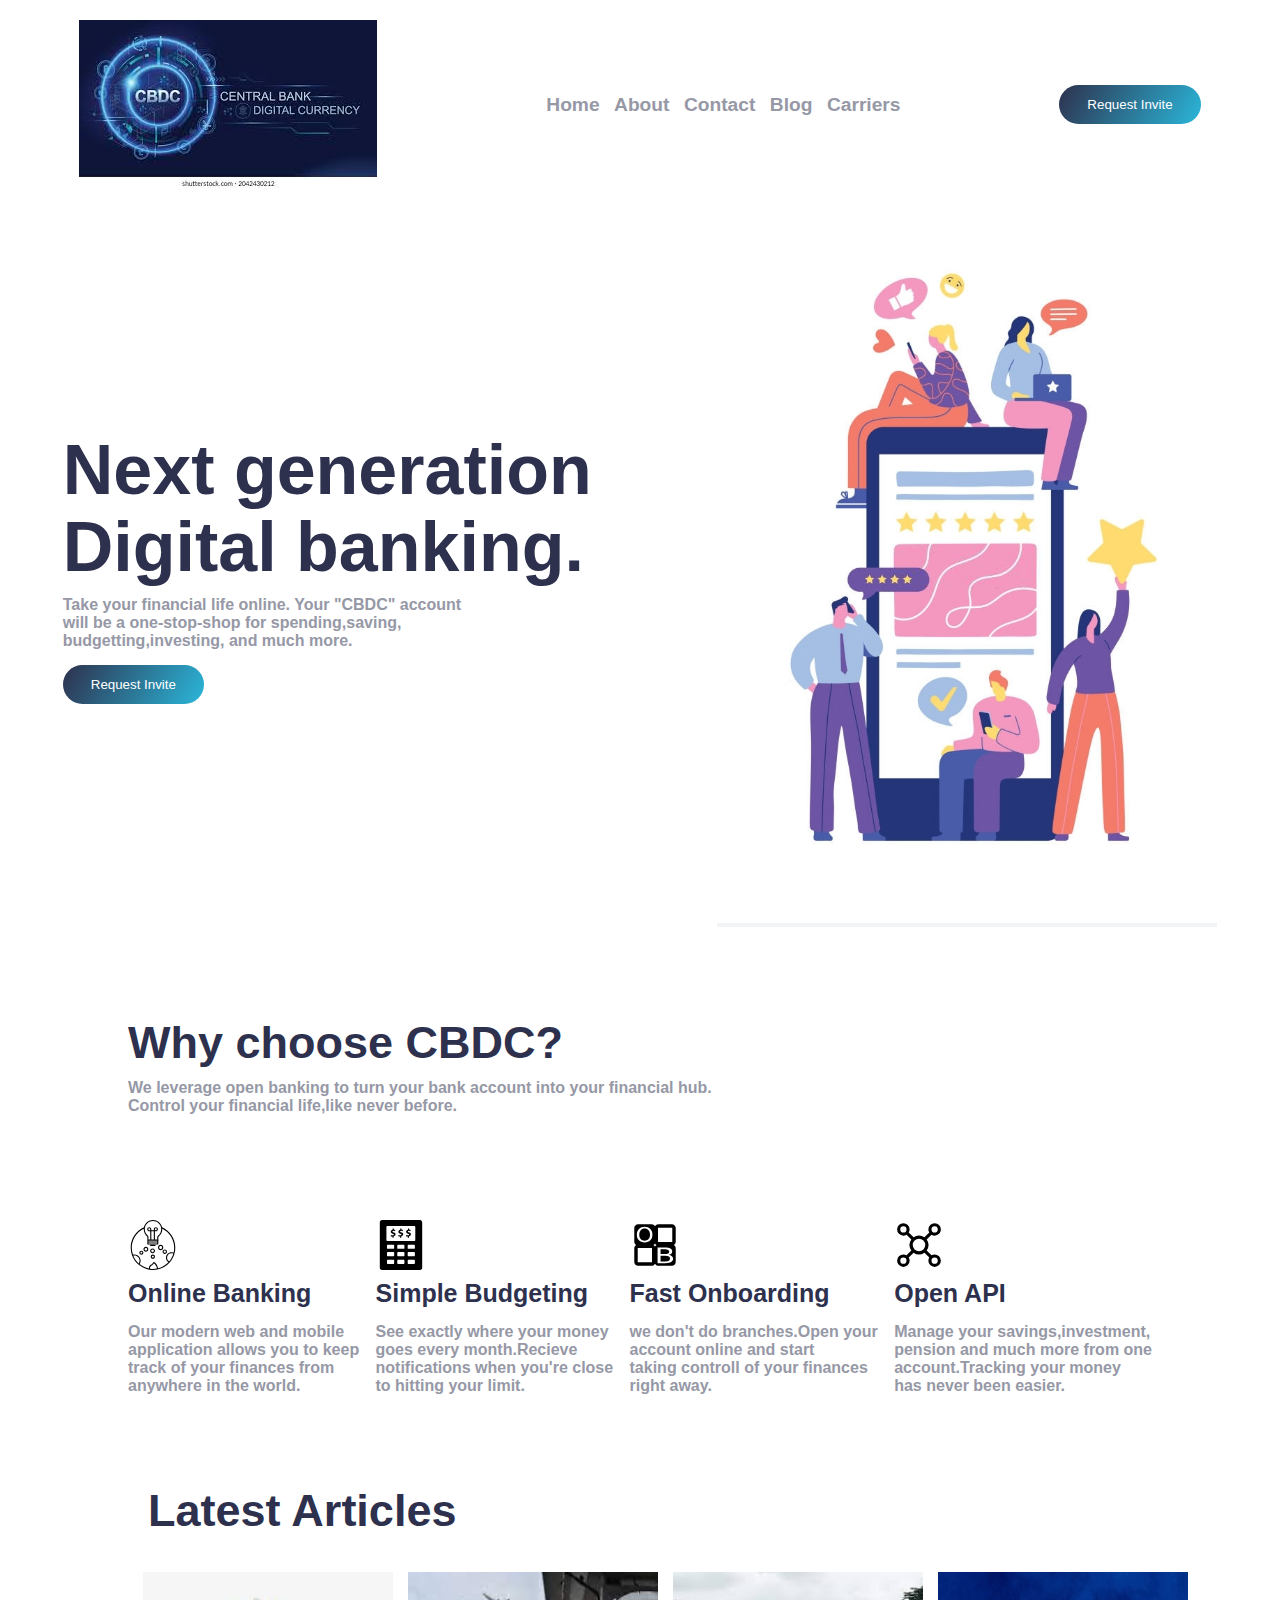
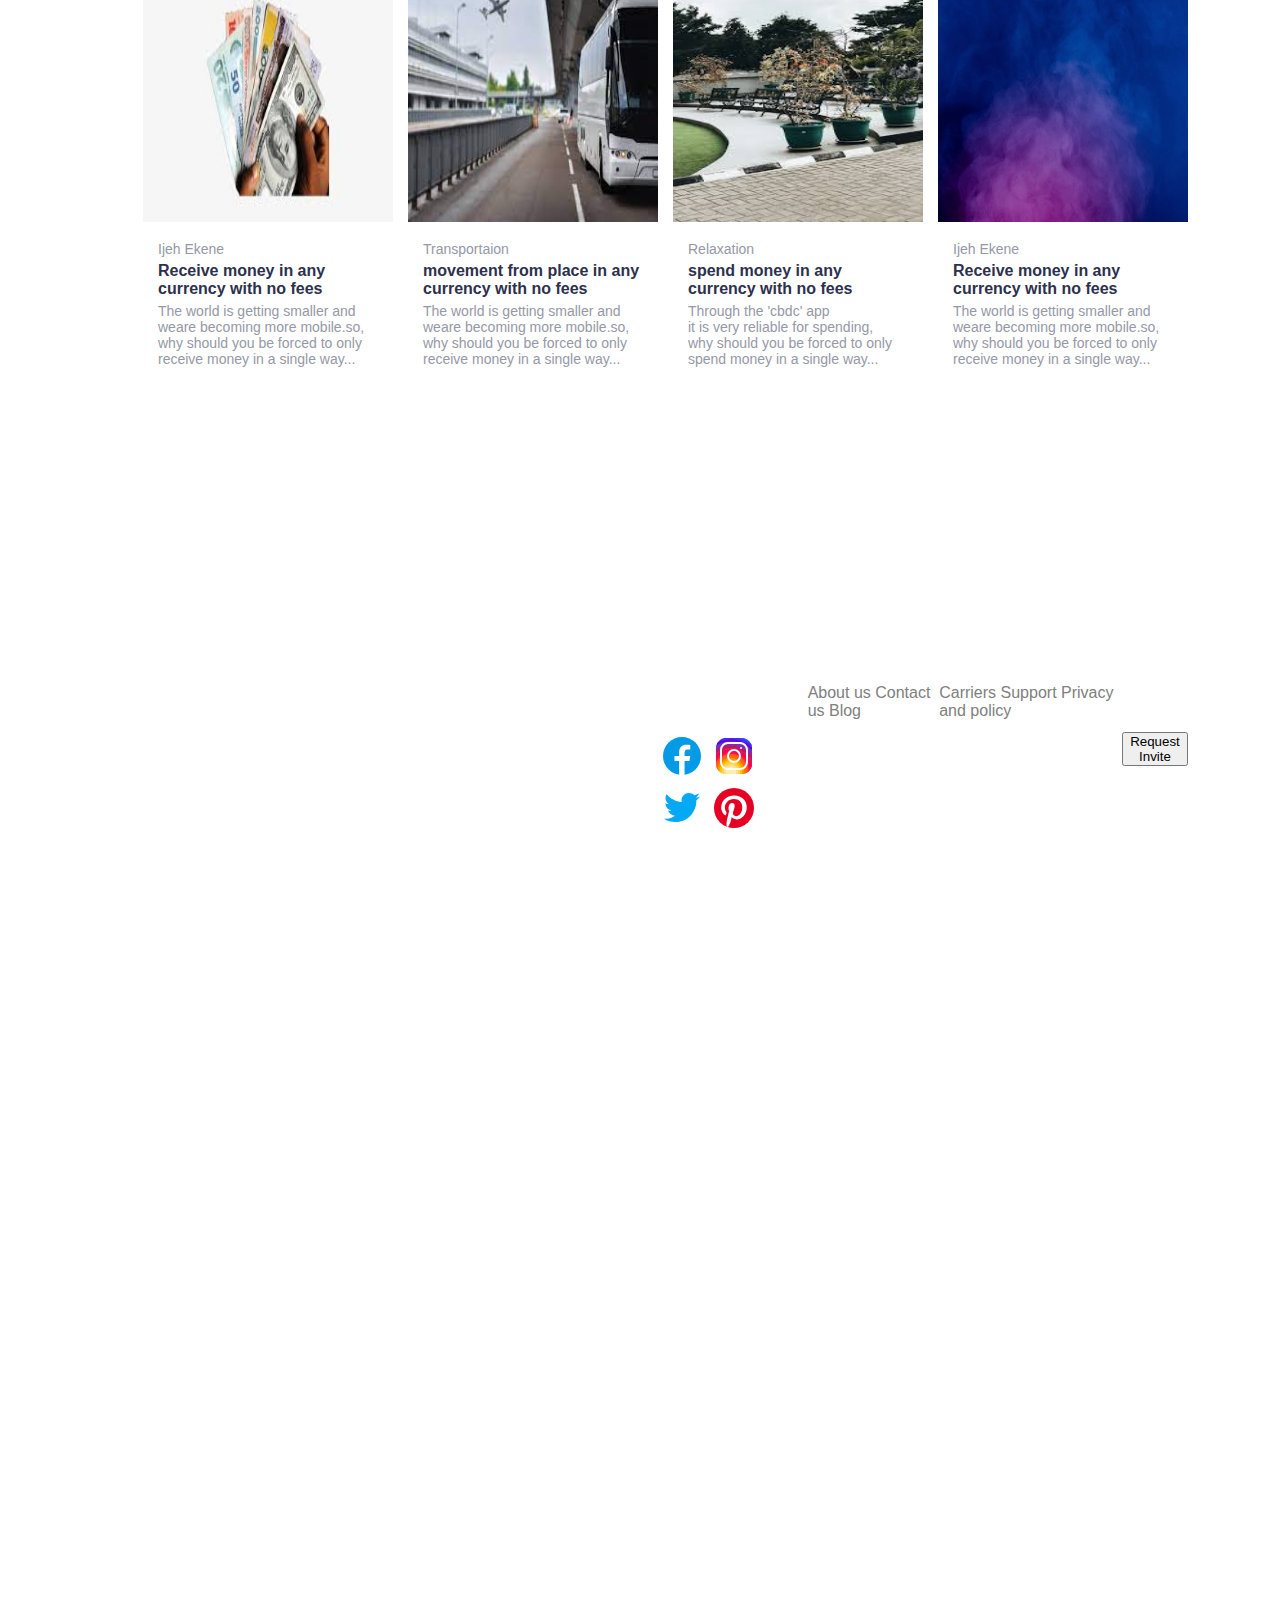
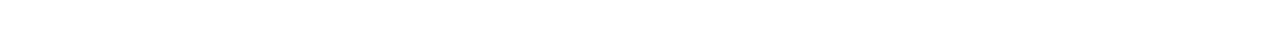
<file: bank app/index.html>
<!DOCTYPE html>
<html lang="en">
    <head>
    <meta charset="UTF-8">
    <meta http-equiv="X-UA-compatable" content="IE=edge">
    <meta name="viewport" content="width-device=width,initial-scale=1.0">
    <link rel="stylesheet" href="style.css">
    <title>BANK-APP</title>
    </head>
    <body>
        <nav class="nav-bar">
            <img src="./images/bank logo.jpg" alt="">
            <div class="nav-items">
                <a href="#">Home</a>
                <a href="#">About</a>
                <a href="#">Contact</a>
                <a href="#">Blog</a>
                <a href="#">Carriers</a>
            </div>
            <button>Request Invite</button>
        </nav>  
        <header class="hero-section">
            <div class="hero-text-container">
               <h1>Next generation <br/>Digital banking.</h1>
               <p>Take your financial life online. Your "CBDC" account<br/>
             will be a one-stop-shop for spending,saving,<br/>budgetting,investing,
            and much more.</p>
               <button>Request Invite</button>
            </div>
            <div class="hero-img-container">
                 <img src="./images/mane.jpg" alt="">
            </div>
        </header>  
        <div class="container">
            <section class="why-us">
                <h1>Why choose CBDC?</h1>
                <p>We leverage open banking to turn your bank account into your 
                financial hub.<br/>Control your financial life,like never before.</p>
            </section>
            <section class="features-section">
                <div class="features-items">
                    <img src="./images/light bulb.svg" alt="">
                    <h1>Online Banking</h1>
                    <p>Our modern web and mobile<br/>
                    application allows you to keep<br/>
                    track of your finances 
                    from<br/> anywhere in the world.</p>
                </div>
                <div class="features-items">
                    <img src="./images/budgeting.svg" alt="">
                    <h1>Simple Budgeting</h1>
                    <p>See exactly where your money<br/>
                    goes every month.Recieve<br/>
                    notifications when you're close <br/>
                    to hitting your limit.</p>
                </div>
                <div class="features-items">
                    <img src="./images/onboard.svg" alt="">
                    <h1>Fast Onboarding</h1>
                    <p>we don't do branches.Open your<br/>
                    account online and start<br/>
                    taking controll of your finances<br/>
                    right away.</p>
                </div>
                <div class="features-items">
                    <img src="./images/api.svg" alt="">
                    <h1>Open API</h1>
                    <p>Manage your savings,investment,<br/>
                    pension and much more from one<br/>
                    account.Tracking your money<br/>
                    has never been easier.</p>
                </div>
            </section>
            <section class="blog-section">
                <h1>Latest Articles</h1>
                <div class="article-container">
                    <div class="article">
                        <img src="./images/currency.jpg" alt="">
                        <div class="content">
                            <p>Ijeh Ekene</p>
                            <h4>Receive money in any<br/>
                            currency with no fees</h4>
                            <p>The world is getting smaller and<br/>
                             weare becoming more mobile.so,<br/>
                            why should you be forced to only<br/>
                            receive money in a single way...</p>
                        </div>
                    </div>
                
             <section class="blog-section">
                 <div class="article-container">
                    <div class="article">
                         <img src="./images/bus and plane.jpg" alt="">
                         <div class="content">
                                <p>Transportaion</p>
                                <h4>movement from place in any<br/>
                                currency with no fees</h4>
                                <p>The world is getting smaller and<br/>
                                 weare becoming more mobile.so,<br/>
                                why should you be forced to only<br/>
                                receive money in a single way...</p>
                            </div>
                        </div>
                        <section class="blog-section">
                            <div class="article-container">
                                <div class="article">
                                    <img src="./images/relaxation.jpg" alt="">
                                    <div class="content">
                                        <p>Relaxation</p>
                                        <h4>spend money in any<br/>
                                        currency with no fees</h4>
                                        <p>Through the 'cbdc' app<br/>
                                         it is very reliable for spending,<br/>
                                        why should you be forced to only<br/>
                                        spend money in a single way...</p>
                                    </div>
                                </div>
                 <section class="blog-section">
                         <div class="article-container">
                           <div class="article">
                             <img src="./images/background.jpg" alt="">
                                <div class="content">
                                    <p>Ijeh Ekene</p>
                                        <h4>Receive money in any<br/>
                                         currency with no fees</h4>
                                         <p>The world is getting smaller and<br/>
                                         weare becoming more mobile.so,<br/>
                                         why should you be forced to only<br/>
                                         receive money in a single way...</p>
                                    </div>
                         </div>
                    </div> 
            </section>
        </div>
        <footer class="footer">
            <div class="footer-container">
                <div class="social-container">
                    <img src="./images/facebook.svg" alt="">
                    <img src="./images/insta.svg" alt="">
                    <img src="./images/twitter.svg" alt="">
                    <img src="./images/pinterest.svg" alt="">
                </div>
                <div class="menu">
                     <a href="#">About us</a>
                     <a href="#">Contact us</a>
                     <a href="#">Blog</a>
                </div>
                <div class="menu">
                    <a href="#">Carriers</a>
                    <a href="#">Support</a>
                    <a href="#">Privacy and policy</a>
                </div>
                <button>Request Invite</button>
            </div>
        </footer>
    </body>
</html>
</file>
<file: bank app/style.css>
*{
    margin: 0;
    padding: 0;
    box-sizing: border-box;
}
body{
    font-family:'Segoe UI', Tahoma, Geneva, Verdana, sans-serif;
}
.nav-bar{
    display: flex;
    justify-content: space-around;
    align-items: center;
    padding-top: 20px;
    padding-bottom: 20px;
}
.nav-items >a{
    text-decoration: none;
    font-size: 1.2rem;
    font-weight: 600;
    color: hsl(233,8%,62%);
    margin-left: 10px;
}
.nav-bar>button{
 padding: 12px 28px;
 border: none;
 outline-width: 0;
 color: white;
 border-radius: 24px;
 cursor: pointer;
 font-weight: 400;
 background-image: linear-gradient(
  120deg,
 hsl(233,26%,24%),
 hsl(192,70%,51%)
 );
}
.hero-section{
    display: flex;
    justify-content: space-around;
    align-items: center;
}
.hero-img-container{
    background-size: cover;
    background-position: center;
    background-repeat: no-repeat;
}
.hero-img-container> img{
    width: 500px;
}
.hero-text-container{
    display: flex;
    flex-direction: column;
    justify-content: space-between;
    align-items: flex-start;
}
.hero-text-container>h1{
  font-size: 70px;
  font-weight: 800;
  margin-bottom: 10px;
  color: hsl(233,26%,24%);
  line-height: 1.1;
}
.hero-text-container>p{
   color: hsl(233,8%,62%);
   margin-bottom: 15px;
   font-weight: 700;
}
.hero-text-container>button{
    padding: 12px 28px;
    border: none;
    outline-width: 0;
    color: white;
    border-radius: 24px;
    cursor: pointer;
    font-weight: 400;
    background-image: linear-gradient(
        120deg,
       hsl(233,26%,24%),
       hsl(192,70%,51%)
     );
}
.hero-img-container{
    background-color: hsl(220,16%,96%);
}
.why-us{
    padding-top: 10vh;
    width: 80%;
    margin-left: auto;
    margin-right: auto;
    padding-bottom: 10vh;
}
.why-us>h1{
    font-size: 45px;
    font-weight: 800;
    margin-bottom: 10px;
    color:hsl(233,26%,24%);
}
.why-us>p{
    color: hsl(233,8%,62%);
    margin-bottom: 15px;
    font-weight: 700;
}
.features-section{
    width: 80%;
    margin-left: auto;
    margin-right: auto;
    display: flex;
    justify-content: space-between;
    align-items: flex-start;
    padding-bottom: 10vh;
}
.features-items>img{
width: 50px;
margin-bottom: 5px;
}
.features-items>h1{
    font-size: 25px;
    font-weight: 800;
    margin-bottom: 15px;
    color:hsl(233,26%,24%);
}
.features-items>p{
    color: hsl(233,8%,62%);
    font-weight: 700;   
}
.blog-section{
    width: 80%;
    margin-left: auto;
    margin-right: auto;
    display: flex;
    flex-direction: column;
    justify-content: center;
    align-items: flex-start;
    padding-bottom: 10vh;
    margin-bottom: 20vh;
}
.article-container{
    display: flex;
    justify-content: space-between;
    align-items: flex-start;
}
.blog-section>h1{
    font-size: 45px;
    margin-left: 1.25rem;
    font-weight: 800;
    margin-bottom: 15px;
    color:hsl(233,26%,24%);
}
.article{
    height: max-content;
    margin-left: 15px;
    margin-top:20px;
    background-color:#fff;
    width: 250px;
}
.article>img{
    width: 250px;
    height: 250px;
}
.content{
    padding: 15px;
}
.content>p{
    color: hsl(233,8%,62%);
    font-weight: 400;  
    font-size: 14px;
}
.content>h4{
    color:hsl(233,26%,24%); 
    padding-bottom: 5px;
    padding-top: 5px;   
}
.footer{

}
.footer-container{
    margin-left:auto;
    margin-right:auto;
    color: #fff;
    display:flex;
    justify-content:space-between;
    align-items: flex-start;
    padding-top: 2rem;
}
.menu>a{
    text-decoration: none;
    color:gray;
}
.social-container{
    margin-top: 3rem;
}
.footer-container>button{
    margin-top: 3rem;
}
</file>
